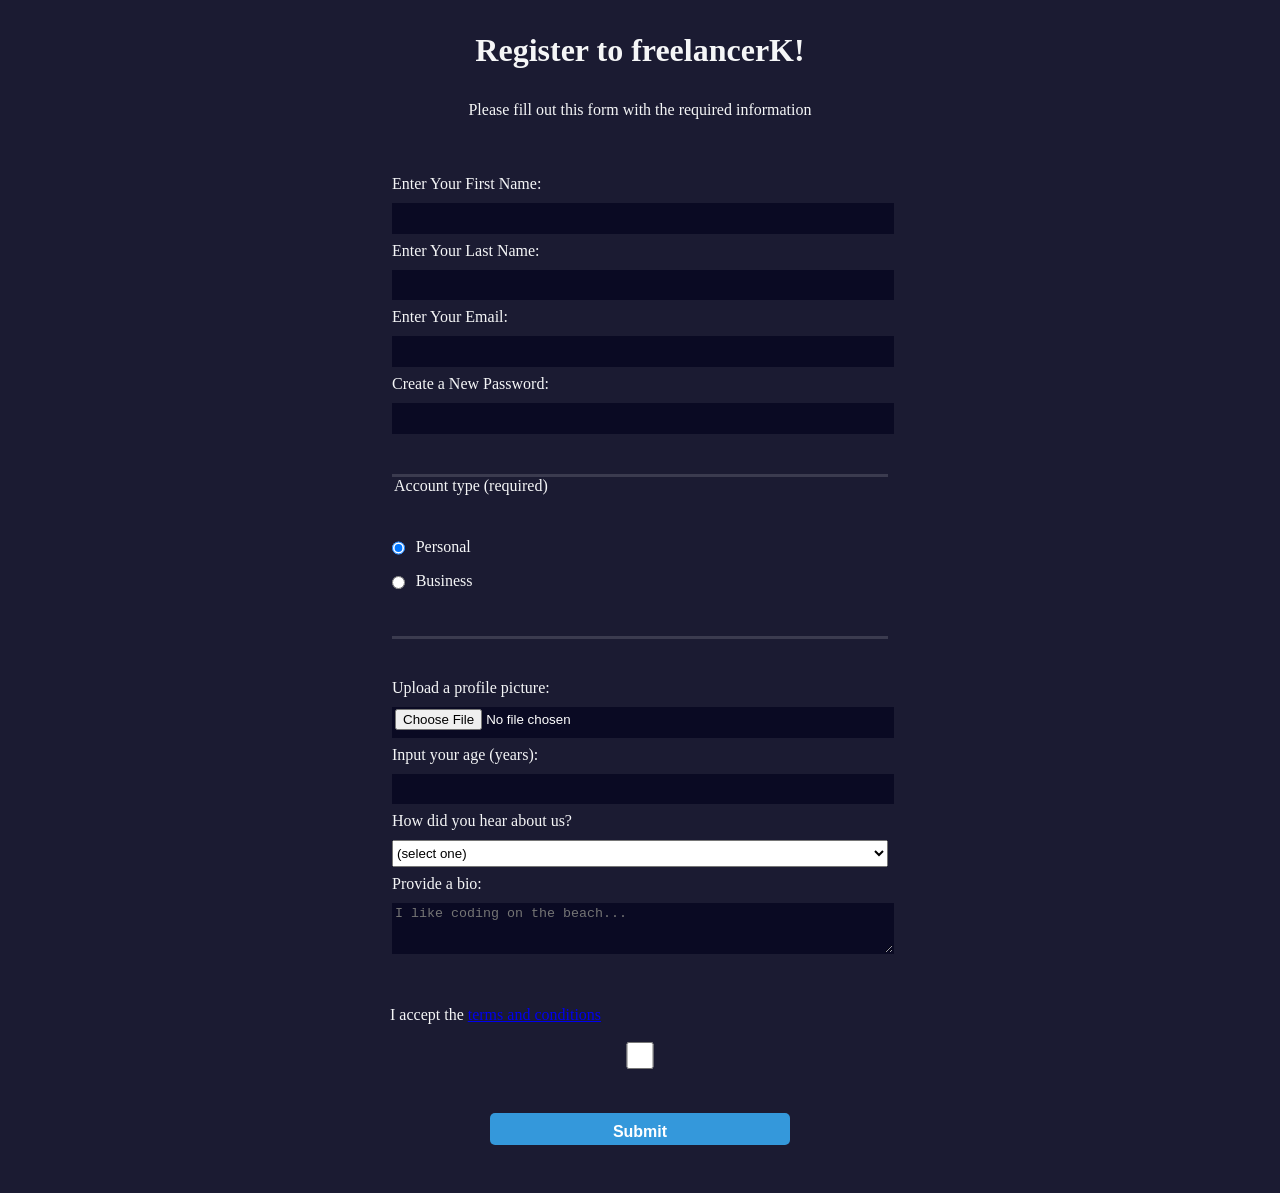
<file: index.html>
<!DOCTYPE html>
<html lang="en">
  <head>
    <meta name="viewport" content="width=device-width, initial-scale=1">
    <meta charset="UTF-8">
    <title>Registration Form</title>
    <link rel="stylesheet" href="styles.css" />
  </head>
  <body>
    <h1>Register to freelancerK!</h1>
    <p>Please fill out this form with the required information</p>
    <form method="post" action='https://register-demo.freecodecamp.org'>
      <fieldset>
        <label for="first-name">Enter Your First Name: <input id="first-name" name="first-name" type="text" required /></label>
        <label for="last-name">Enter Your Last Name: <input id="last-name" name="last-name" type="text" required /></label>
        <label for="email">Enter Your Email: <input id="email" name="email" type="email" required /></label>
        <label for="new-password">Create a New Password: <input id="new-password" name="new-password" type="password" pattern="[a-z0-5]{8,}" required /></label>
      </fieldset>
      <fieldset>
        <legend>Account type (required)</legend>
        <label for="personal-account"><input id="personal-account" type="radio" name="account-type" class="inline" checked /> Personal</label>
        <label for="business-account"><input id="business-account" type="radio" name="account-type" class="inline" /> Business</label>
      </fieldset>
      <fieldset>
        <label for="profile-picture">Upload a profile picture: <input id="profile-picture" type="file" name="file" /></label>
        <label for="age">Input your age (years): <input id="age" type="number" name="age" min="13" max="120" /></label>
        <label for="referrer">How did you hear about us?
          <select id="referrer" name="referrer">
            <option value="">(select one)</option>
            <option value="1">freeCodeCamp News</option>
            <option value="2">freeCodeCamp YouTube Channel</option>
            <option value="3">freeCodeCamp Forum</option>
            <option value="4">Other</option>
          </select>
        </label>
        <label for="bio">Provide a bio:
          <textarea id="bio" name="bio" rows="3" cols="30" placeholder="I like coding on the beach..."></textarea>
        </label>
      </fieldset>
      <label id="terms" for="terms-and-conditions">I accept the <a href="https://www.freecodecamp.org/news/terms-of-service/">terms and conditions</a></label>
        <input id="terms-and-conditions" type="checkbox" required name="terms-and-conditions" />
      
      <input id="submit" type="submit" value="Submit" />
    </form>
  </body>
</html>
</file>
<file: styles.css>
body {
    width: 100%;
    height: 100vh;
    margin: 0;
    background-color: #1b1b32;
    color: #f5f6f7;
    font-family: Tahoma;
    font-size: 16px;
  }
  
  h1, p {
    margin: 1em auto;
    text-align: center;
  }
  
  form {
    width: 60vw;
    max-width: 500px;
    min-width: 300px;
    margin: 0 auto;
    padding-bottom: 2em;
  }
  
  fieldset {
    border: none;
    padding: 2rem 0;
    border-bottom: 3px solid #3b3b4f;
  }
  
  fieldset:last-of-type {
    border-bottom: none;
  }
  
  label {
    display: block;
    margin: 0.5rem 0;
  }
  
  input,
  textarea,
  select {
    margin: 10px 0 0 0;
    width: 100%;
    min-height: 2em;
  }
  
  input, textarea {
    background-color: #0a0a23;
    border: 1px solid #0a0a23;
    color: #ffffff;
  }
  
  .inline {
    width: unset;
    margin: 0 0.5em 0 0;
    vertical-align: middle;
  }
  
  input[type="submit"] {
    display: block;
    width: 60%;
    margin: 1em auto;
    height: 2em;
    font-size: 1.1rem;
    background-color: #3b3b4f;
    border-color: white;
    min-width: 300px;
  }
  
  input[type="file"] {
    padding: 1px 2px;
  }

  #submit{
    background-color: #3498db; /* Use a color that matches your site's theme */
    border: none;
    color: white; /* Text color */
    padding: 10px 20px; /* Adjust padding to control the button's size */
    border-radius: 5px; /* Rounded corners */
    cursor: pointer;
    font-size: 16px;
    font-weight: bold; /* Adjust font styles */
    margin-top: 40px;
  }

  
    
  }

  #terms-and-conditions[type="checkbox"]{
    vertical-align: middle;
    position: absolute;
    margin-left: -230px;
    margin-top: -31px;
    transform: scale(0.8);
  }

  #submit:hover{
    background-color: #a80941;
    transition: 0.3sec ease;
  }

  #terms-and-conditions:focus{
cursor: pointer;
  }
</file>
